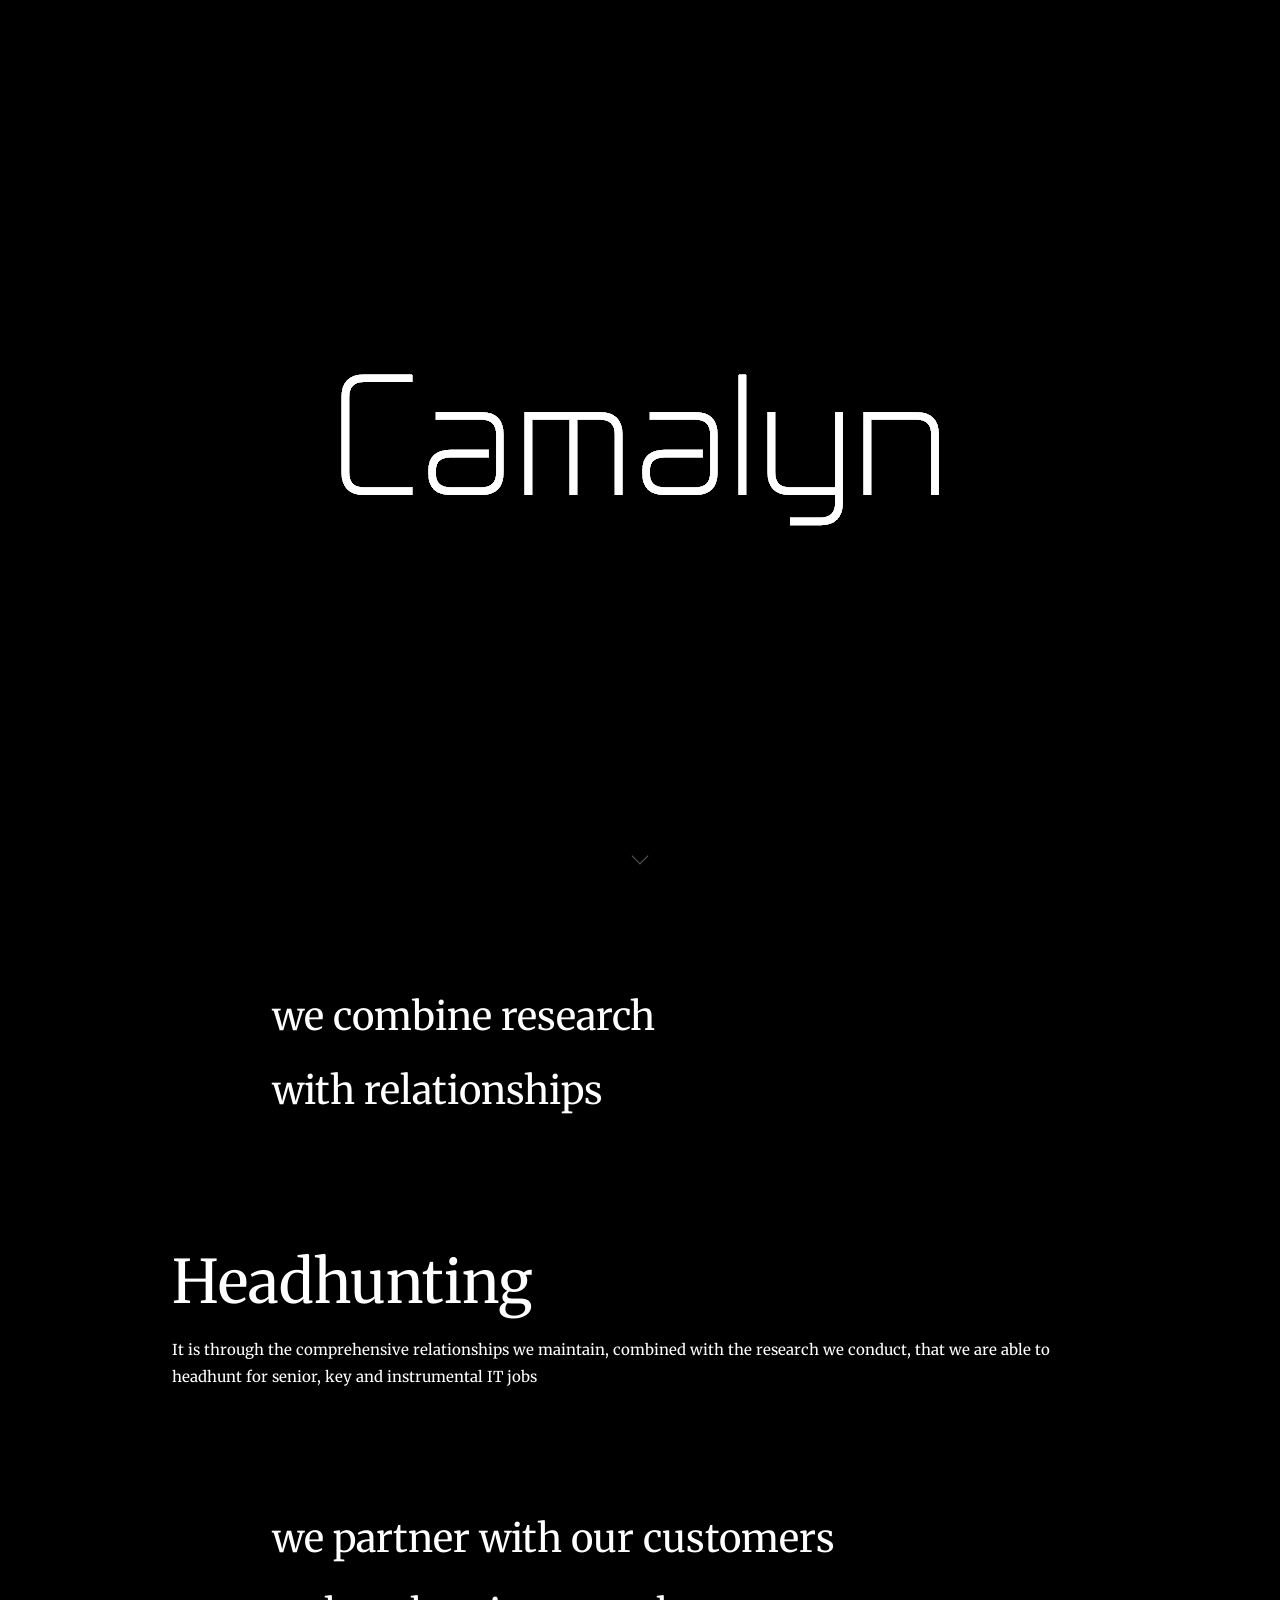
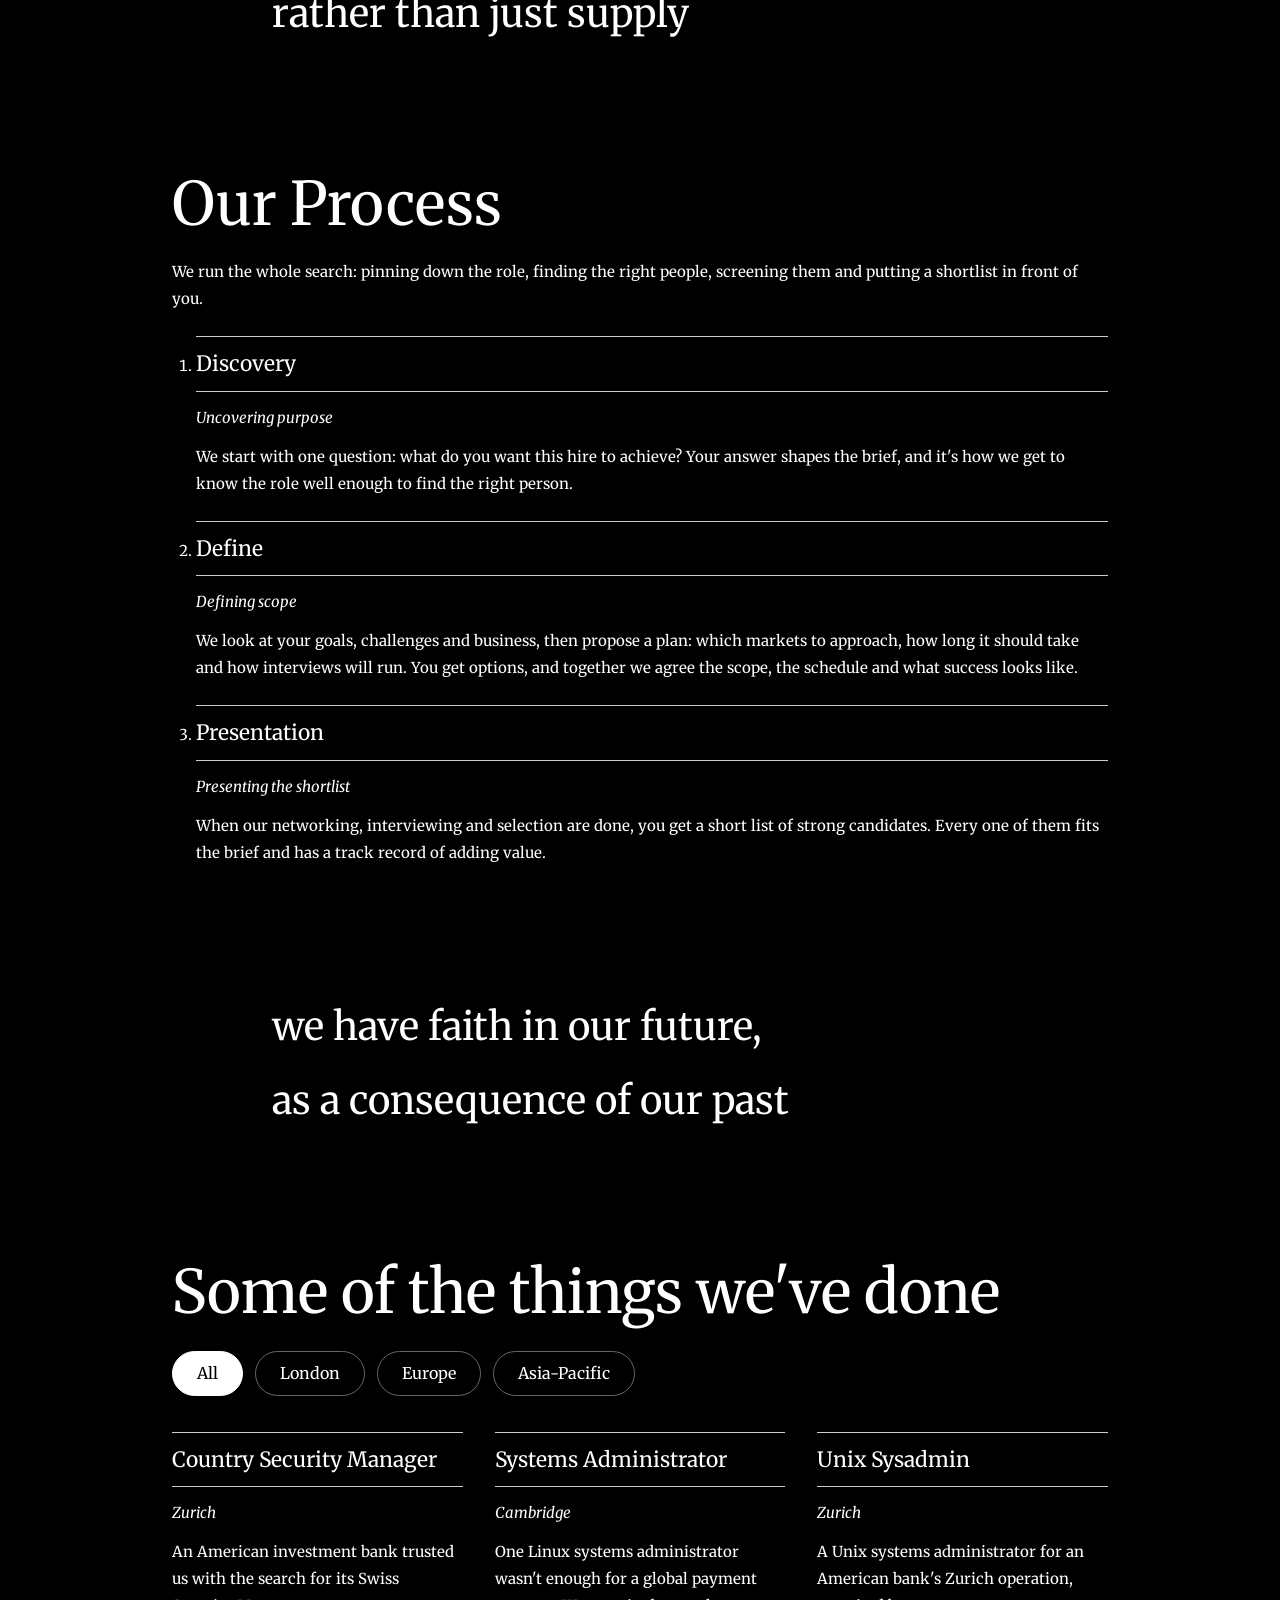
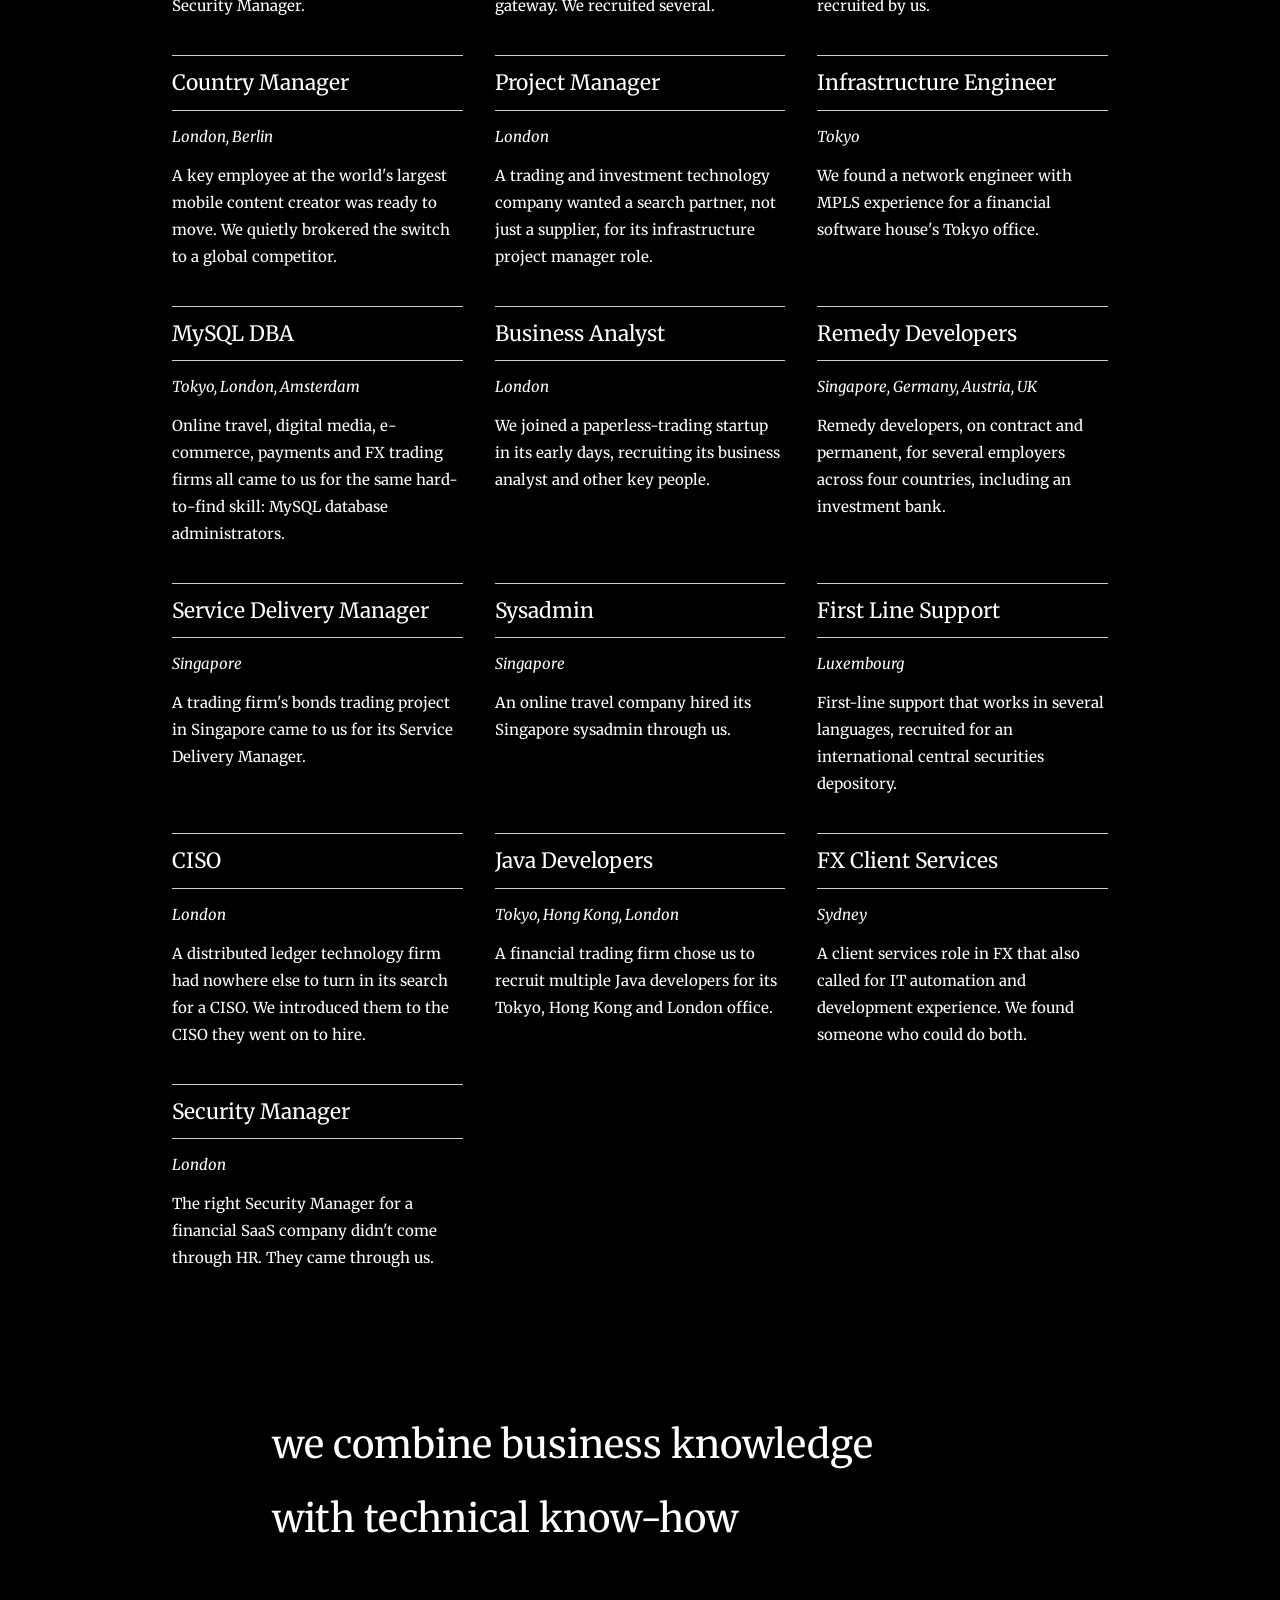
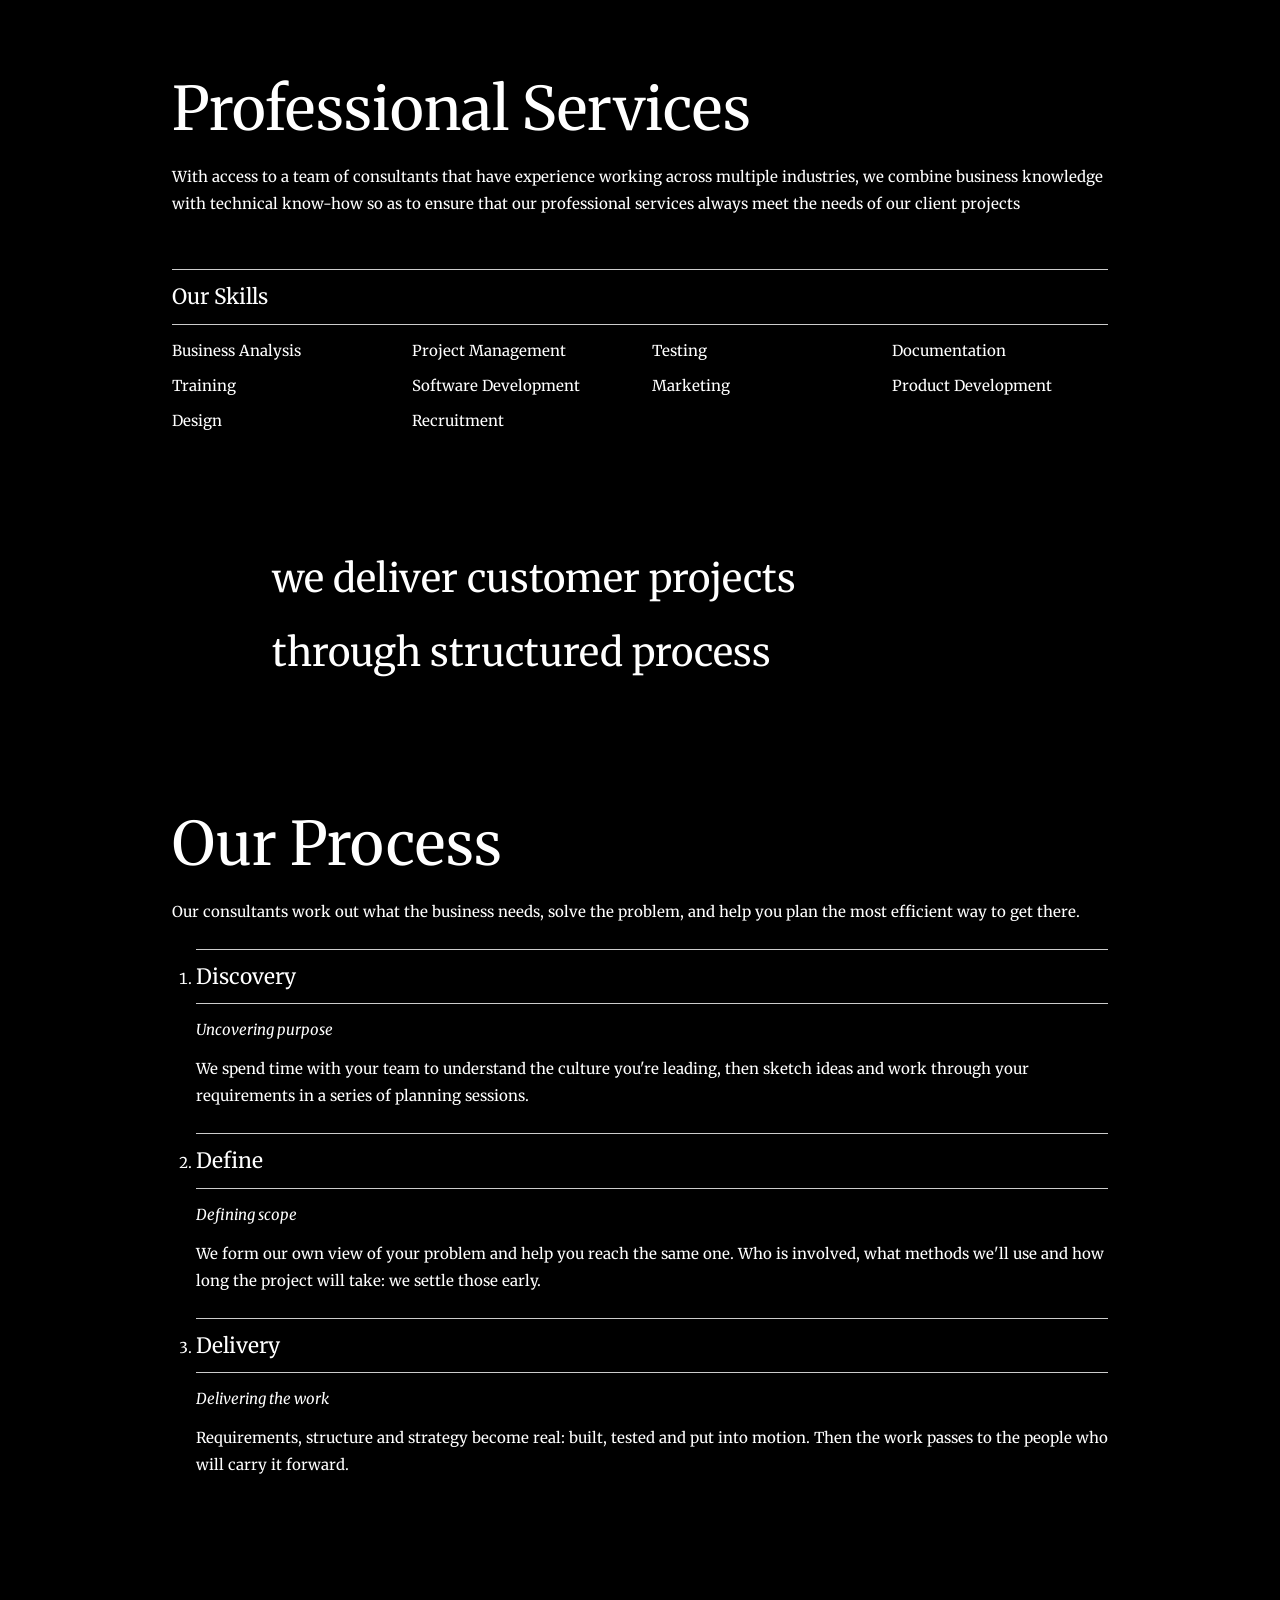
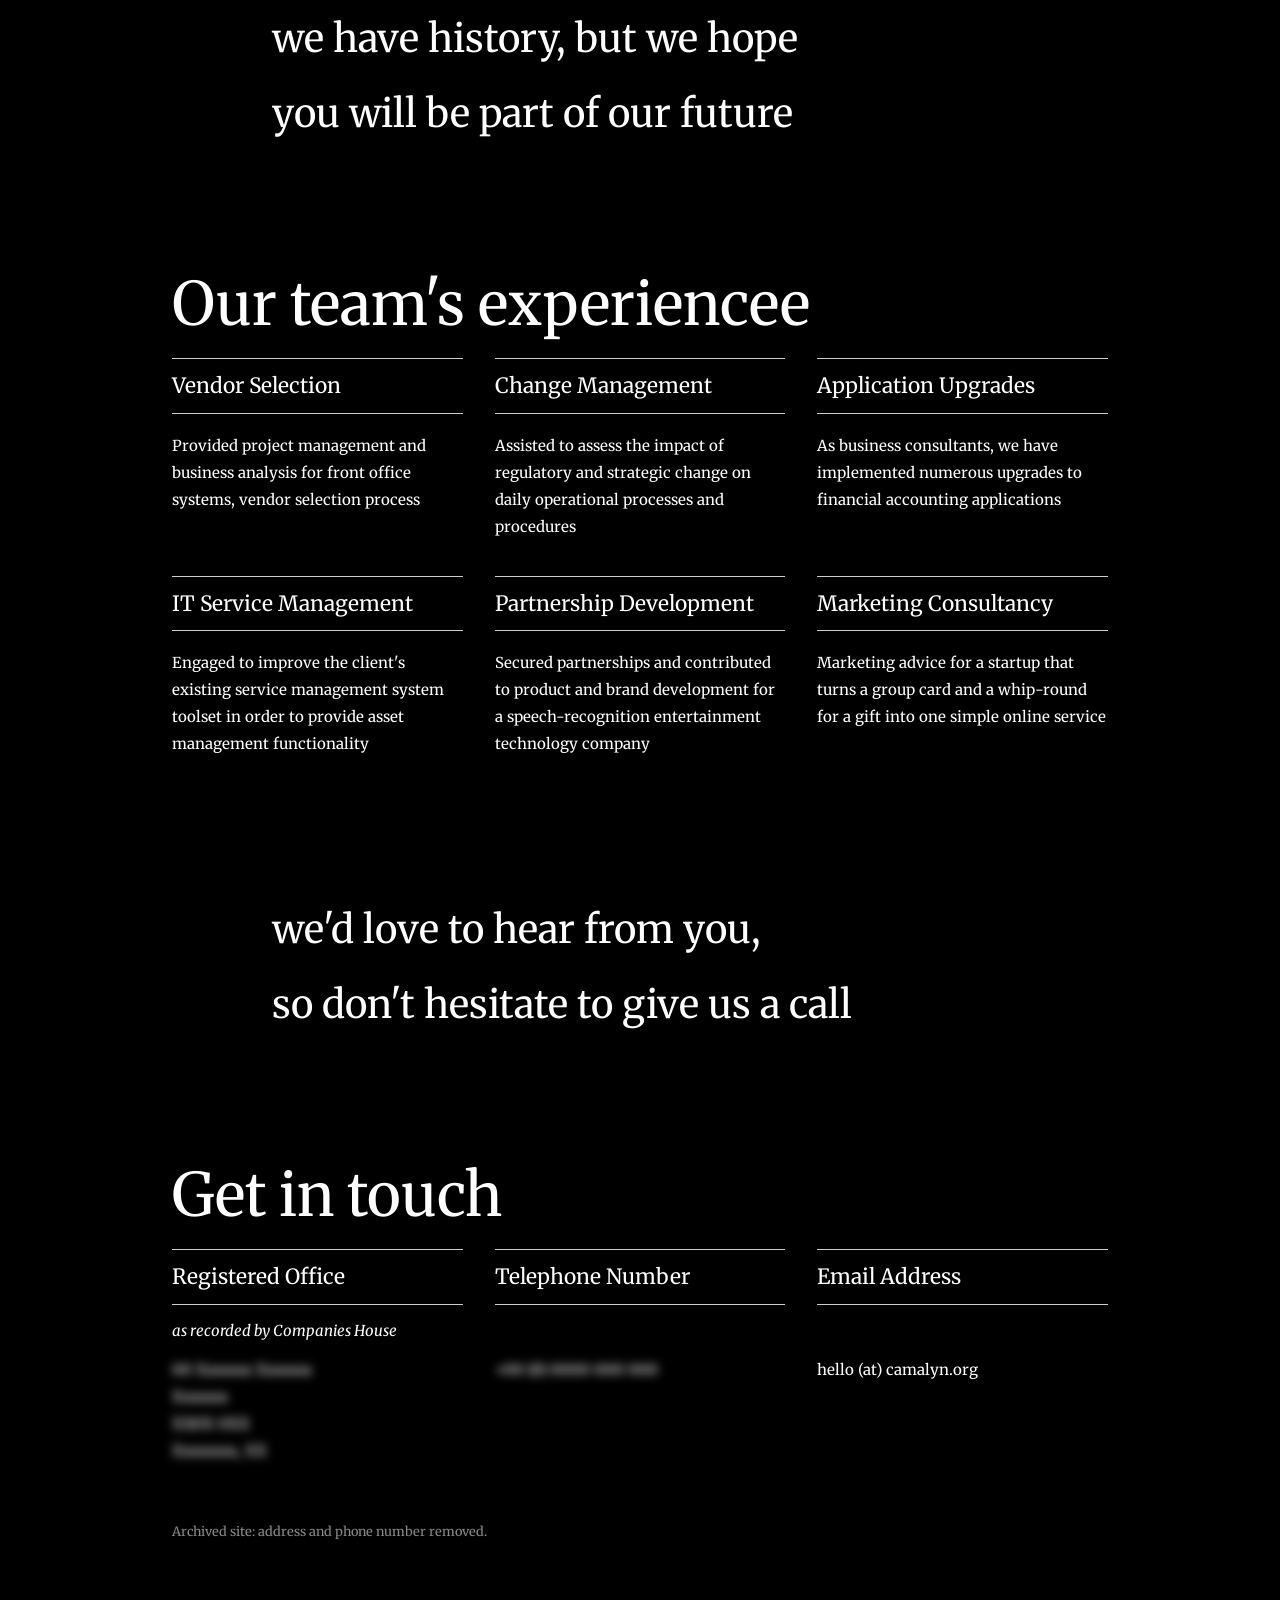
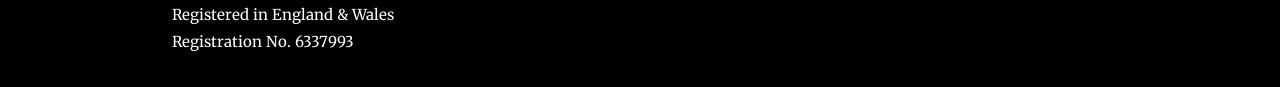
<file: archive/iv/index.html>
<!doctype html>
<html lang="en">
<head>
  <meta charset="utf-8">
  <meta name="viewport" content="width=device-width, initial-scale=1">
  <title>Camalyn</title>
  <meta name="description" content="Camalyn – IT headhunting, recruitment and professional services.">
  <meta name="theme-color" content="#000000">
  <meta name="google-site-verification" content="ewRu2S98F4VynnKmXEawUZ7J3GBqRVrpeCb90MNIEwg">

  <link rel="preconnect" href="https://fonts.googleapis.com">
  <link rel="preconnect" href="https://fonts.gstatic.com" crossorigin>
  <link rel="stylesheet" href="https://fonts.googleapis.com/css?family=Merriweather:300,400,700&display=swap">
  <link rel="stylesheet" href="css/style.css?v=11">
  <script>document.documentElement.classList.add('js');</script>
  <style>
    /* Case study filter (pill buttons). Hidden unless JS is running. */
    .filters{display:none;gap:.75rem;margin:1.25rem 0 2rem;padding-bottom:.25rem;overflow-x:auto;scrollbar-width:none}
    .filters::-webkit-scrollbar{display:none}
    .js .filters{display:flex}
    .filters button{flex:0 0 auto;display:inline-flex;align-items:baseline;gap:.5rem;padding:.65rem 1.5rem;font:inherit;font-size:1rem;line-height:1.4;color:#fff;background:transparent;border:1px solid #666;border-radius:999px;cursor:pointer;-webkit-appearance:none;appearance:none;transition:background-color .2s,color .2s,border-color .2s}
    .filters button:hover{border-color:#fff}
    .filters button:focus-visible{outline:2px solid #fff;outline-offset:3px}
    .filters button[aria-pressed="true"]{color:#000;background:#fff;border-color:#fff}
    .card[hidden]{display:none}
    .card.is-entering{animation:card-in .35s ease both}
    @keyframes card-in{from{opacity:0;transform:translateY(8px)}}
    /* Redacted contact details (placeholder text only - real values are not in the HTML) */
    .redacted span{filter:blur(5px);-webkit-user-select:none;user-select:none;pointer-events:none;display:inline-block}
    .archive-note{font-size:.8rem;color:#888;margin-top:1.25rem}
    .sr-only{position:absolute;width:1px;height:1px;margin:-1px;padding:0;overflow:hidden;clip:rect(0,0,0,0);white-space:nowrap;border:0}
    @media (min-width:600px){.filters{flex-wrap:wrap;overflow:visible}}
    @media (prefers-reduced-motion:reduce){.filters button{transition:none}.card.is-entering{animation:none}}
  </style>
</head>

<body>

  <!-- Hero: logo sits in the exact centre of the screen -->
  <header class="hero" id="top">
    <div class="hero-inner">
      <img class="hero-logo" src="img/largesplashlogo.png" alt="Camalyn" width="598" height="152">
    </div>
    <a class="scroll-cue" href="#headhunting" aria-label="Scroll to content"></a>
  </header>

  <nav class="site-nav" id="main-nav" aria-label="Main">
    <div class="container">
      <a href="#headhunting">Headhunting</a>
      <a href="#professionalservices">Professional Services</a>
      <a class="nav-cta" href="#getintouch">Get in touch</a>
    </div>
  </nav>

  <main>

    <!-- ===================== HEADHUNTING ===================== -->
    <section id="headhunting">

      <div class="photo-bar pathway">
        <div class="container">
          <div class="photo-text"><span class="text-black-bg">we combine research</span><br><span class="text-black-bg">with relationships</span></div>
        </div>
      </div>

      <div class="panel">
        <div class="container">
          <h1>Headhunting</h1>
          <p>It is through the comprehensive relationships we maintain, combined with the research we conduct, that we are able to headhunt for senior, key and instrumental IT jobs</p>
        </div>
      </div>

      <div id="recruitmentprocess">
        <div class="photo-bar about-disciplines">
          <div class="container">
            <div class="photo-text"><span class="text-black-bg">we partner with our customers</span><br><span class="text-black-bg">rather than just supply</span></div>
          </div>
        </div>

        <div class="panel">
          <div class="container">
            <h1>Our Process</h1>
            <p>We run the whole search: pinning down the role, finding the right people, screening them and putting a shortlist in front of you.</p>
            <ol class="steps">
              <li>
                <h3>Discovery</h3>
                <span class="italic">Uncovering purpose</span>
                <p>We start with one question: what do you want this hire to achieve? Your answer shapes the brief, and it's how we get to know the role well enough to find the right person.</p>
              </li>
              <li>
                <h3>Define</h3>
                <span class="italic">Defining scope</span>
                <p>We look at your goals, challenges and business, then propose a plan: which markets to approach, how long it should take and how interviews will run. You get options, and together we agree the scope, the schedule and what success looks like.</p>
              </li>
              <li>
                <h3>Presentation</h3>
                <span class="italic">Presenting the shortlist</span>
                <p>When our networking, interviewing and selection are done, you get a short list of strong candidates. Every one of them fits the brief and has a track record of adding value.</p>
              </li>
            </ol>
          </div>
        </div>
      </div>

      <div id="recruitmentcasestudies">
        <div class="photo-bar storytellers">
          <div class="container">
            <div class="photo-text"><span class="text-black-bg">we have faith in our future,</span><br><span class="text-black-bg">as a consequence of our past</span></div>
          </div>
        </div>

        <div class="panel">
          <div class="container">
            <h1>Some of the things we've done</h1>
            <div class="filters" id="case-filters" role="group" aria-label="Filter case studies by location">
              <button type="button" data-filter="all" aria-pressed="true">All</button>
              <button type="button" data-filter="london" aria-pressed="false">London</button>
              <button type="button" data-filter="europe" aria-pressed="false">Europe</button>
              <button type="button" data-filter="apac" aria-pressed="false">Asia-Pacific</button>
            </div>
            <p class="sr-only" id="case-filter-status" aria-live="polite"></p>
            <div class="cards">
              <div class="card" data-places="europe">
                <h4>Country Security Manager</h4>
                <span class="italic">Zurich</span>
                <p>An American investment bank trusted us with the search for its Swiss Security Manager.</p>
              </div>
              <div class="card" data-places="europe">
                <h4>Systems Administrator</h4>
                <span class="italic">Cambridge</span>
                <p>One Linux systems administrator wasn't enough for a global payment gateway. We recruited several.</p>
              </div>
              <div class="card" data-places="europe">
                <h4>Unix Sysadmin</h4>
                <span class="italic">Zurich</span>
                <p>A Unix systems administrator for an American bank's Zurich operation, recruited by us.</p>
              </div>
              <div class="card" data-places="london europe">
                <h4>Country Manager</h4>
                <span class="italic">London, Berlin</span>
                <p>A key employee at the world's largest mobile content creator was ready to move. We quietly brokered the switch to a global competitor.</p>
              </div>
              <div class="card" data-places="london">
                <h4>Project Manager</h4>
                <span class="italic">London</span>
                <p>A trading and investment technology company wanted a search partner, not just a supplier, for its infrastructure project manager role.</p>
              </div>
              <div class="card" data-places="apac">
                <h4>Infrastructure Engineer</h4>
                <span class="italic">Tokyo</span>
                <p>We found a network engineer with MPLS experience for a financial software house's Tokyo office.</p>
              </div>
              <div class="card" data-places="london europe apac">
                <h4>MySQL DBA</h4>
                <span class="italic">Tokyo, London, Amsterdam</span>
                <p>Online travel, digital media, e-commerce, payments and FX trading firms all came to us for the same hard-to-find skill: MySQL database administrators.</p>
              </div>
              <div class="card" data-places="london">
                <h4>Business Analyst</h4>
                <span class="italic">London</span>
                <p>We joined a paperless-trading startup in its early days, recruiting its business analyst and other key people.</p>
              </div>
              <div class="card" data-places="europe apac">
                <h4>Remedy Developers</h4>
                <span class="italic">Singapore, Germany, Austria, UK</span>
                <p>Remedy developers, on contract and permanent, for several employers across four countries, including an investment bank.</p>
              </div>
              <div class="card" data-places="apac">
                <h4>Service Delivery Manager</h4>
                <span class="italic">Singapore</span>
                <p>A trading firm's bonds trading project in Singapore came to us for its Service Delivery Manager.</p>
              </div>
              <div class="card" data-places="apac">
                <h4>Sysadmin</h4>
                <span class="italic">Singapore</span>
                <p>An online travel company hired its Singapore sysadmin through us.</p>
              </div>
              <div class="card" data-places="europe">
                <h4>First Line Support</h4>
                <span class="italic">Luxembourg</span>
                <p>First-line support that works in several languages, recruited for an international central securities depository.</p>
              </div>
              <div class="card" data-places="london">
                <h4>CISO</h4>
                <span class="italic">London</span>
                <p>A distributed ledger technology firm had nowhere else to turn in its search for a CISO. We introduced them to the CISO they went on to hire.</p>
              </div>
              <div class="card" data-places="london apac">
                <h4>Java Developers</h4>
                <span class="italic">Tokyo, Hong Kong, London</span>
                <p>A financial trading firm chose us to recruit multiple Java developers for its Tokyo, Hong Kong and London office.</p>
              </div>
              <div class="card" data-places="apac">
                <h4>FX Client Services</h4>
                <span class="italic">Sydney</span>
                <p>A client services role in FX that also called for IT automation and development experience. We found someone who could do both.</p>
              </div>
              <div class="card" data-places="london">
                <h4>Security Manager</h4>
                <span class="italic">London</span>
                <p>The right Security Manager for a financial SaaS company didn't come through HR. They came through us.</p>
              </div>
            </div>
          </div>
        </div>
      </div>

    </section>


    <!-- ================= PROFESSIONAL SERVICES ================= -->
    <section id="professionalservices">

      <div class="photo-bar about-pscase">
        <div class="container">
          <div class="photo-text"><span class="text-black-bg">we combine business knowledge</span><br><span class="text-black-bg">with technical know-how</span></div>
        </div>
      </div>

      <div class="panel">
        <div class="container">
          <h1>Professional Services</h1>
          <p>With access to a team of consultants that have experience working across multiple industries, we combine business knowledge with technical know-how so as to ensure that our professional services always meet the needs of our client projects</p>
        </div>
      </div>

      <div class="panel">
        <div class="container">
          <h4>Our Skills</h4>
          <div class="skills">
            <ul>
              <li>Business Analysis</li>
              <li>Training</li>
              <li>Design</li>
            </ul>
            <ul>
              <li>Project Management</li>
              <li>Software Development</li>
              <li>Recruitment</li>
            </ul>
            <ul>
              <li>Testing</li>
              <li>Marketing</li>
            </ul>
            <ul>
              <li>Documentation</li>
              <li>Product Development</li>
            </ul>
          </div>
        </div>
      </div>

      <div id="professionalprocess">
        <div class="photo-bar process">
          <div class="container">
            <div class="photo-text"><span class="text-black-bg">we deliver customer projects</span><br><span class="text-black-bg">through structured process</span></div>
          </div>
        </div>

        <div class="panel">
          <div class="container">
            <h1>Our Process</h1>
            <p>Our consultants work out what the business needs, solve the problem, and help you plan the most efficient way to get there.</p>
            <ol class="steps">
              <li>
                <h3>Discovery</h3>
                <span class="italic">Uncovering purpose</span>
                <p>We spend time with your team to understand the culture you're leading, then sketch ideas and work through your requirements in a series of planning sessions.</p>
              </li>
              <li>
                <h3>Define</h3>
                <span class="italic">Defining scope</span>
                <p>We form our own view of your problem and help you reach the same one. Who is involved, what methods we'll use and how long the project will take: we settle those early.</p>
              </li>
              <li>
                <h3>Delivery</h3>
                <span class="italic">Delivering the work</span>
                <p>Requirements, structure and strategy become real: built, tested and put into motion. Then the work passes to the people who will carry it forward.</p>
              </li>
            </ol>
          </div>
        </div>
      </div>

      <div id="professionalservicescasestudies">
        <div class="photo-bar case">
          <div class="container">
            <div class="photo-text"><span class="text-black-bg">we have history, but we hope</span><br><span class="text-black-bg">you will be part of our future</span></div>
          </div>
        </div>

        <div class="panel">
          <div class="container">
            <h1>Our team's experiencee</h1>
            <div class="cards">
              <div class="card">
                <h4>Vendor Selection</h4>
                <p>Provided project management and business analysis for front office systems, vendor selection process</p>
              </div>
              <div class="card">
                <h4>Change Management</h4>
                <p>Assisted to assess the impact of regulatory and strategic change on daily operational processes and procedures</p>
              </div>
              <div class="card">
                <h4>Application Upgrades</h4>
                <p>As business consultants, we have implemented numerous upgrades to financial accounting applications</p>
              </div>
              <div class="card">
                <h4>IT Service Management</h4>
                <p>Engaged to improve the client's existing service management system toolset in order to provide asset management functionality</p>
              </div>
              <div class="card">
                <h4>Partnership Development</h4>
                <p>Secured partnerships and contributed to product and brand development for a speech-recognition entertainment technology company</p>
              </div>
              <div class="card">
                <h4>Marketing Consultancy</h4>
                <p>Marketing advice for a startup that turns a group card and a whip-round for a gift into one simple online service</p>
              </div>
            </div>
          </div>
        </div>
      </div>

    </section>


    <!-- ===================== GET IN TOUCH ===================== -->
    <section id="getintouch">

      <div class="photo-bar work-with">
        <div class="container">
          <div class="photo-text"><span class="text-black-bg">we'd love to hear from you,</span><br><span class="text-black-bg">so don't hesitate to give us a call</span></div>
        </div>
      </div>

      <div class="panel">
        <div class="container">
          <h1>Get in touch</h1>
          <div class="cards">
            <div class="card">
              <h4>Registered Office</h4>
              <span class="italic">as recorded by Companies House</span>
              <p class="redacted" aria-hidden="true"><span>00 Xxxxxx Xxxxxx<br>Xxxxxx<br>XX0X 0XX<br>Xxxxxxx, XX</span></p>
            </div>
            <div class="card">
              <h4>Telephone Number</h4>
              <p class="redacted" aria-hidden="true"><span>+00 (0) 0000 000 000</span></p>
            </div>
            <div class="card">
              <h4>Email Address</h4>
              <p><a href="mailto:hello@camalyn.org">hello (at) camalyn.org</a></p>
            </div>
          </div>
          <p class="archive-note">Archived site: address and phone number removed.</p>
        </div>
      </div>

    </section>

  </main>

  <footer class="panel">
    <div class="container">
      <p>Registered in England &amp; Wales<br>Registration No. 6337993</p>
    </div>
  </footer>

  <script>
  /* Case study filter. Each card lists its places in data-places (e.g. "london europe"). */
  (function () {
    var bar = document.getElementById('case-filters');
    if (!bar || bar.getAttribute('data-ready')) { return; }
    bar.setAttribute('data-ready', '1');

    var cards   = [].slice.call(document.querySelectorAll('#recruitmentcasestudies .card')),
        buttons = [].slice.call(bar.querySelectorAll('button')),
        status  = document.getElementById('case-filter-status');

    function matches(card, filter) {
      return filter === 'all' ||
        (card.getAttribute('data-places') || '').split(' ').indexOf(filter) > -1;
    }

    function apply(filter) {
      var shown = 0;
      buttons.forEach(function (b) {
        b.setAttribute('aria-pressed', b.getAttribute('data-filter') === filter);
      });
      cards.forEach(function (card) {
        var show = matches(card, filter);
        card.hidden = !show;
        if (show) {
          shown++;
          card.classList.remove('is-entering');
          void card.offsetWidth;
          card.classList.add('is-entering');
        }
      });
      if (status) { status.textContent = 'Showing ' + shown + ' of ' + cards.length + ' case studies'; }
    }

    buttons.forEach(function (b) {
      var filter = b.getAttribute('data-filter');
      b.addEventListener('click', function () { apply(filter); });
    });
  }());
  </script>
  <script src="js/script.js?v=10"></script>
</body>
</html>
</file>
<file: archive/iv/css/style.css>
/* ==========================================================================
   Camalyn – consultstyle.css (responsive)
   1. Base   2. Hero   3. Nav   4. Photo bars   5. Panels & content
   6. Larger screens   7. Print
   Mobile-first: base styles are for phones, media queries add to them.
   ========================================================================== */

:root {
  --nav-h: 3.25rem;
  --font: "Merriweather", Georgia, serif;
  --max: 62.5rem;            /* 1000px at normal size; grows with the root font size */
}


/* 1. BASE ------------------------------------------------------------------ */

*, *::before, *::after { box-sizing: border-box; }

html {
  -webkit-text-size-adjust: 100%;
  text-size-adjust: 100%;
  scroll-behavior: smooth;
  scroll-padding-top: var(--nav-h);   /* keeps section tops clear of the fixed nav */
}

body {
  margin: 0;
  font-family: var(--font);
  font-size: 1rem;
  line-height: 1.6;
  color: #fff;
  background: #000;
  overflow-wrap: break-word;
}

img { max-width: 100%; height: auto; }

a { color: inherit; text-decoration: none; }
a:focus-visible { outline: 2px solid currentColor; outline-offset: 3px; }

p { margin: 6px 0 12px; }

.italic { font-style: italic; }

.container {
  width: 100%;
  max-width: var(--max);
  margin-inline: auto;
  padding-inline: 1.25rem;
}


/* 2. HERO ------------------------------------------------------------------ */
/* The logo block is centred on both axes, so the space above and below it
   is always equal, on every screen size. */

.hero {
  position: relative;
  display: grid;
  place-items: center;
  height: 100vh;
  height: 100svh;            /* accounts for mobile browser toolbars */
  min-height: 22rem;
  background: #000 url(../img/bg-about-color-2.jpg) center / cover no-repeat;
}

.hero::before {              /* dot pattern overlay */
  content: "";
  position: absolute;
  inset: 0;
  background: url(../img/dot-pattern.png);
}

.hero-inner {
  width: min(37.375rem, calc(100% - 2.5rem));   /* 598px at normal size */
}

.hero-logo {
  position: relative;        /* above the dot overlay */
  display: block;
  width: 100%;
  height: auto;
}

/* faint scroll cue at the bottom: the logo is the only thing on the screen.
   The fixed nav bar slides in once the visitor scrolls. */
.scroll-cue {
  position: absolute;
  z-index: 1;                /* above the dot overlay, so it stays clickable */
  left: 50%;
  bottom: calc(1rem + env(safe-area-inset-bottom, 0px));
  width: 3rem;
  height: 3rem;              /* generous tap target */
  margin-left: -1.5rem;
  opacity: 0.35;
  transition: opacity 0.2s;
}
.scroll-cue::before {        /* the chevron */
  content: "";
  position: absolute;
  top: 50%;
  left: 50%;
  width: 0.75rem;
  height: 0.75rem;
  margin: -0.6rem 0 0 -0.375rem;
  border-right: 1px solid #fff;
  border-bottom: 1px solid #fff;
  transform: rotate(45deg);
  animation: cue-bob 2.4s ease-in-out infinite;
}
.scroll-cue:hover,
.scroll-cue:focus-visible { opacity: 0.9; }

@keyframes cue-bob {
  0%, 100% { transform: translateY(0) rotate(45deg); }
  50%      { transform: translateY(0.4rem) rotate(45deg); }
}


/* 3. NAV ------------------------------------------------------------------- */

.site-nav {
  position: fixed;
  top: 0;
  left: 0;
  right: 0;
  z-index: 500;
  height: var(--nav-h);
  font-size: 0.7rem;
  line-height: 1.2;
  color: #000;
  background: #fff;
  border-bottom: 1px solid #222;
  box-shadow: 1px 1px 10px #000;
}

/* only hide it when JS is running to reveal it again */
.js .site-nav {
  opacity: 0;
  visibility: hidden;
  transform: translateY(-100%);
  transition: opacity 0.4s, transform 0.4s, visibility 0.4s;
}
.js .site-nav.is-visible {
  opacity: 1;
  visibility: visible;
  transform: none;
}

.site-nav .container {
  display: flex;
  height: 100%;
  padding-inline: 0;
}

.site-nav a {
  flex: 1;
  display: flex;
  align-items: center;
  justify-content: center;
  padding: 0 0.5rem;
  text-align: center;
  color: #000;
  border-right: 1px solid #222;
}
.site-nav a:last-child { border-right: 0; }


/* 4. PHOTO BARS ------------------------------------------------------------ */

.photo-bar {
  width: 100%;
  background: #000 center / cover no-repeat;
  box-shadow: inset 0 0 20px rgba(0, 0, 0, 0.5);
  font-size: clamp(1.15rem, 5vw, 2.4375rem);   /* 39px on desktop */
  padding-block: clamp(2.5rem, 12vw, 5rem);     /* 80px top and bottom on desktop */
}

.photo-bar.about-disciplines { background-image: url(../img/sword.png); }
.photo-bar.process           { background-image: url(../img/bg-process.png); }
.photo-bar.about-pscase      { background-image: url(../img/bg-professional2.png); }
.photo-bar.pathway           { background-image: url(../img/bg-headhunter.jpg); }
.photo-bar.case              { background-image: url(../img/bg-pscase.png); }
.photo-bar.storytellers      { background-image: url(../img/headstudy.png); }
.photo-bar.work-with         { background-image: url(../img/bg-contactold.jpg); }

.photo-text {
  margin: 0;                /* spacing lives on .photo-bar, so it can't collapse out */
  line-height: 1.9;
}

.text-black-bg {
  padding: 0.25em 0.5em;
  background: rgba(0, 0, 0, 0.8);
  -webkit-box-decoration-break: clone;
  box-decoration-break: clone;    /* tidy background when text wraps */
}


/* 5. PANELS & CONTENT ------------------------------------------------------ */

.panel {
  padding: 1.25rem 0;
  font-size: 0.9375rem;
  line-height: 1.8;
  background: #000;
}

h1, h3, h4 { font-weight: normal; margin: 0; }

h1 {
  margin: 0.25em 0;
  font-size: clamp(2rem, 9vw, 3.75rem);
  line-height: 1.3;
}

h3, h4 {
  margin-bottom: 0.75rem;
  padding: 0.75rem 0;
  font-size: 1.3125rem;
  line-height: 1.4;
  border-top: 1px solid #ccc;
  border-bottom: 1px solid #ccc;
}

.panel .italic {
  display: inline-block;
  margin-bottom: 6px;
}

/* numbered process steps */
.steps {
  margin: 1.5rem 0 0;
  padding-left: 1.5rem;
}
.steps li { margin-bottom: 1.5rem; }
.steps h3 { margin-top: 0.25rem; }

/* case studies and contact details: 1 column on phones, 2 on tablets, 3 on desktop.
   Each card is a subgrid with 3 rows (title / location / text), so the titles,
   their lines and the text start at the same height across a row of cards,
   even when one title wraps onto two lines. */
.cards {
  display: grid;
  grid-template-columns: repeat(auto-fit, minmax(min(100%, 17rem), 1fr));
  column-gap: 2rem;
  row-gap: 0;
}

.card { padding-bottom: 1.5rem; }

@supports (grid-template-rows: subgrid) {
  .card {
    display: grid;
    grid-row: span 3;
    grid-template-rows: subgrid;
    row-gap: 0;
  }
  /* fixed rows, so a card with no location still lines up with the rest */
  .card > h4      { grid-row: 1; }
  .card > .italic { grid-row: 2; }
  .card > p       { grid-row: 3; }
}

/* skills lists */
.skills {
  display: grid;
  grid-template-columns: repeat(2, 1fr);
  gap: 0 1.5rem;
}
.skills ul {
  margin: 0;
  padding: 0;
  list-style: none;
}
.skills li { margin-bottom: 0.5rem; }


/* 6. LARGER SCREENS -------------------------------------------------------- */

@media (min-width: 600px) {
  .site-nav { font-size: 0.8rem; }
  .site-nav .container { padding-inline: 0; }
  .site-nav a {
    flex: 0 0 auto;
    padding: 0 1.25rem;
  }
}

@media (min-width: 768px) {
  .container { padding-inline: 2rem; }
  .photo-text { padding-inline: 2.5rem; }
  .skills { grid-template-columns: repeat(4, 1fr); }
}

@media (min-width: 1025px) {
  .photo-text { padding-inline: 5rem; }

  /* parallax backgrounds – fixed attachment is unreliable on touch devices */
  .hero,
  .photo-bar { background-attachment: fixed; }
}

/* Big monitors: scale everything up (all sizes are in rem) so the page
   doesn't look like a small column floating in a huge screen */
@media (min-width: 1600px) { html { font-size: 112.5%; } }
@media (min-width: 2000px) { html { font-size: 131.25%; } }
@media (min-width: 2560px) { html { font-size: 150%; } }

@media (prefers-reduced-motion: reduce) {
  html { scroll-behavior: auto; }
  .scroll-cue::before { animation: none; }
  .scroll-cue { transition: none; }
  .js .site-nav { transition: none; }
}


/* 7. PRINT ----------------------------------------------------------------- */

@media print {
  * {
    background: transparent !important;
    color: #000 !important;
    box-shadow: none !important;
    text-shadow: none !important;
  }
  .site-nav, .hero::before, .scroll-cue { display: none !important; }
  .hero { height: auto; min-height: 0; }
  a { text-decoration: underline; }
  a[href]:after { content: " (" attr(href) ")"; }
  a[href^="#"]:after { content: ""; }
  @page { margin: 0.5cm; }
}
</file>
